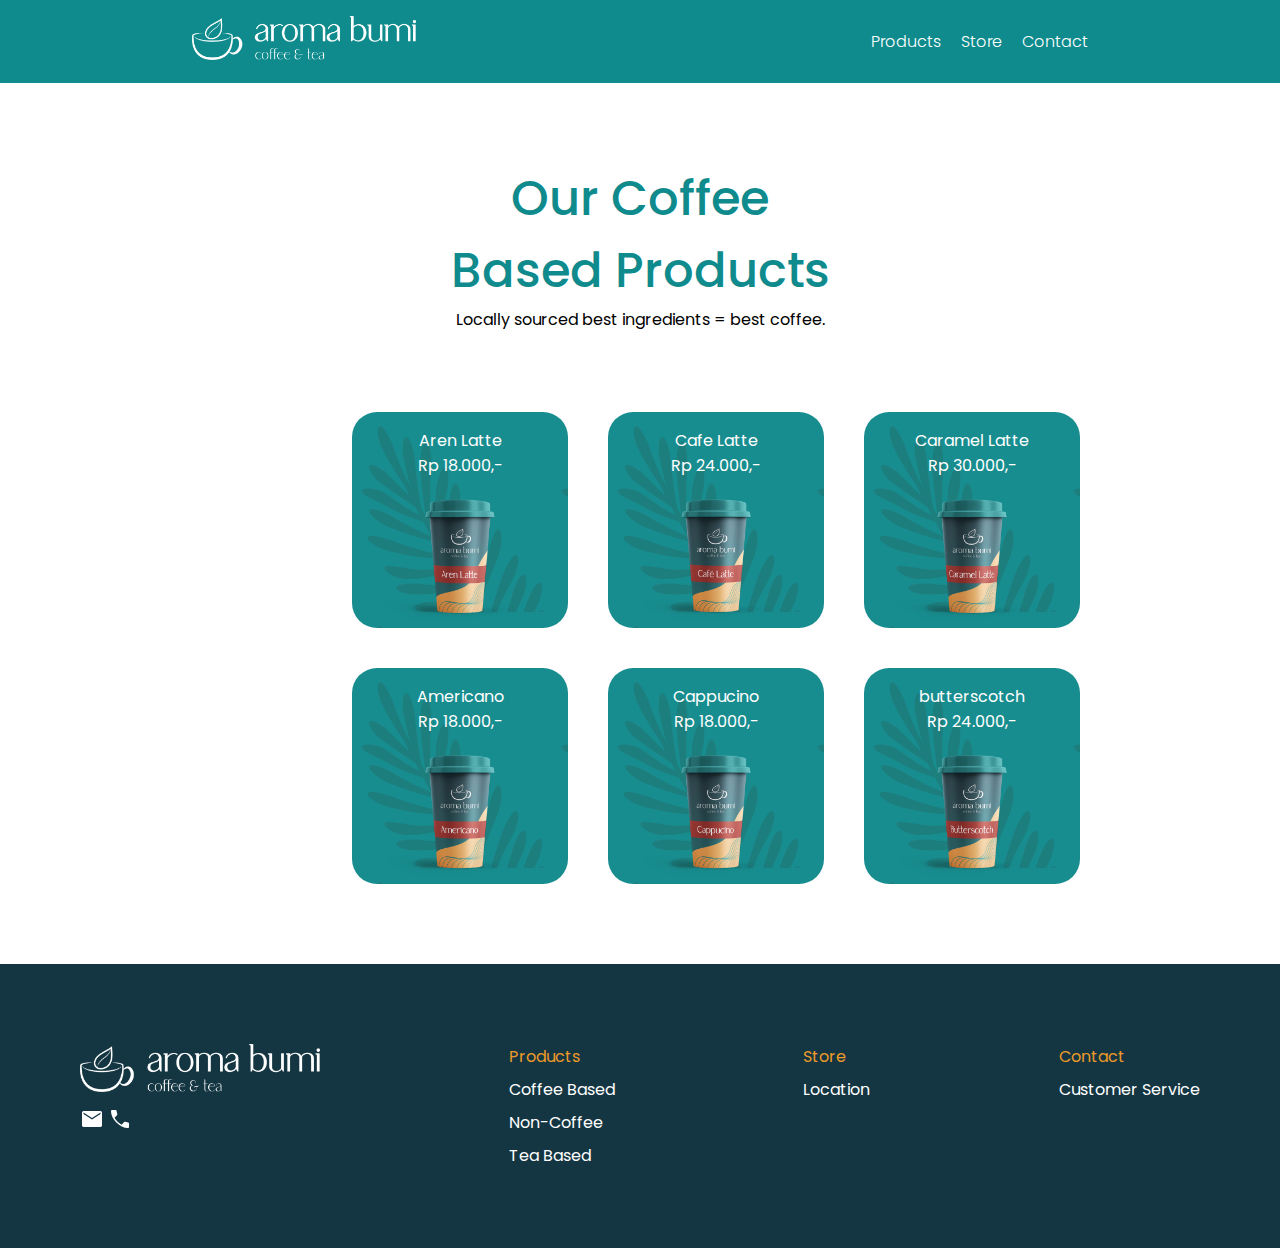
<file: menu.html>
<!DOCTYPE html>
<html lang="en">
  <head>
    <meta charset="UTF-8" />
    <meta name="viewport" content="width=device-width, initial-scale=1.0" />
    <title>Menu Aroma Bumi</title>
    <link rel="stylesheet" href="assets/styles/styles.css" />
  </head>
  <body>
    <nav class="navbar-two">
      <div class="container">
        <div class="navbar-brand">
          <img src="assets/images/Logo White.png" alt="aroma bumi's logo" />
        </div>
        <div class="navbar-nav">
          <a href="#">Products</a>
          <a href="#">Store</a>
          <a href="#">Contact</a>
        </div>
      </div>
    </nav>
    <section>
      <div class="container">
        <div class="title">
          <h1>Our Coffee Based Products</h1>
          <p>Locally sourced best ingredients = best coffee.</p>
        </div>
        <div class="gallery">
          <div class="bg-gallery">
            <p>Aren Latte</p>
            <p>Rp 18.000,-</p>
            <img src="assets/images/aren latte.png" alt="aren latte" />
          </div>
          <div class="bg-gallery">
            <p>Cafe Latte</p>
            <p>Rp 24.000,-</p>
            <img src="assets/images/cafe latte.png" alt="cafe latte" />
          </div>
          <div class="bg-gallery">
            <p>Caramel Latte</p>
            <p>Rp 30.000,-</p>
            <img src="assets/images/caramel latte.png" alt="caramel latte" />
          </div>
          <div class="bg-gallery">
            <p>Americano</p>
            <p>Rp 18.000,-</p>
            <img src="assets/images/americano.png" alt="americano" />
          </div>
          <div class="bg-gallery">
            <p>Cappucino</p>
            <p>Rp 18.000,-</p>
            <img src="assets/images/cappucino.png" alt="cappucino" />
          </div>
          <div class="bg-gallery">
            <p>butterscotch</p>
            <p>Rp 24.000,-</p>
            <img src="assets/images/butterscotch.png" alt="butterscotch" />
          </div>
        </div>
      </div>
    </section>

    <footer>
      <div class="container">
        <div class="profile">
          <img src="assets/images/Logo White.png" alt="aroma bumi's logo" />
          <div class="contacts">
            <img src="assets/images/MAIL ICON.svg" alt="mail icon" />
            <img src="assets/images/PHONE ICON.svg" alt="phone icon" />
          </div>
        </div>
        <div class="products">
          <p>Products</p>
          <ul>
            <li><a href="#">Coffee Based</a></li>
            <li><a href="#">Non-Coffee</a></li>
            <li><a href="#">Tea Based</a></li>
          </ul>
        </div>
        <div class="store">
          <p>Store</p>
          <a href="#">Location</a>
        </div>
        <div class="contact">
          <p>Contact</p>
          <a href="#">Customer Service</a>
        </div>
      </div>
    </footer>
  </body>
</html>
</file>
<file: assets/styles/styles.css>
@import url("https://fonts.googleapis.com/css2?family=Poppins:ital,wght@0,100;0,200;0,300;0,400;0,500;0,600;0,700;0,800;1,100;1,200;1,400;1,500;1,600;1,800&display=swap");
.card-image, section .container .card-image img, section .container .card:nth-child(1) .card-image img img, section .container .card-image .card:nth-child(1) img img, section .container .card:nth-child(1) .card-image img img img, section .container .card-image .card:nth-child(2) img img, section .container .card:nth-child(2) .card:nth-child(1) .card-image img img img, section .container .card:nth-child(1) .card-image img .card:nth-child(2) img img, section .container .card-image .card:nth-child(1) img .card:nth-child(2) img img, section .container .card:nth-child(1) .card-image img img .card:nth-child(2) img img, section .container .card:nth-child(1) .card:nth-child(2) .card-image img img img, section .container .card-image .card:nth-child(1) .card:nth-child(2) img img img, section .container .card:nth-child(1) .card:nth-child(2) .card-image img img img img, section .container .card:nth-child(1) .card-image img .card:nth-child(2) img img img, section .container .card:nth-child(2) .card-image img .card:nth-child(1) img img, section .container .card-image .card:nth-child(2) img .card:nth-child(1) img img, section .container .card:nth-child(2) .card:nth-child(1) .card-image img img .card:nth-child(1) img img, section .container .card:nth-child(1) .card-image img .card:nth-child(2) img .card:nth-child(1) img img, section .container .card-image .card:nth-child(1) img .card:nth-child(2) img img img, section .container .card:nth-child(1) .card-image img img .card:nth-child(2) img img img, section .container .card:nth-child(2) .card-image img img img, section .container .card-image .card:nth-child(2) img img img, section .container .card:nth-child(2) .card:nth-child(1) .card-image img img img img, section .container .card:nth-child(1) .card:nth-child(2) .card-image img img .card:nth-child(2) img img, section .container .card-image .card:nth-child(1) .card:nth-child(2) img img .card:nth-child(2) img img, section .container .card:nth-child(1) .card:nth-child(2) .card-image img img img .card:nth-child(2) img img, section .container .card:nth-child(1) .card-image img .card:nth-child(2) img img .card:nth-child(2) img img, section .container .card:nth-child(2) .card-image img .card:nth-child(1) img .card:nth-child(2) img img, section .container .card-image .card:nth-child(2) img .card:nth-child(1) img .card:nth-child(2) img img, section .container .card:nth-child(2) .card:nth-child(1) .card-image img img .card:nth-child(1) img .card:nth-child(2) img img, section .container .card:nth-child(1) .card-image img .card:nth-child(2) img .card:nth-child(1) img .card:nth-child(2) img img, section .container .card-image .card:nth-child(1) img .card:nth-child(2) img img .card:nth-child(2) img img, section .container .card:nth-child(1) .card-image img img .card:nth-child(2) img img .card:nth-child(2) img img, section .container .card-image img img, section .container .card-image .card:nth-child(1) img img img, section .container .card:nth-child(1) .card-image img img img img, section .container .card:nth-child(2) .card-image img, section .container .card:nth-child(2) .card-image img img, section .container .card-image .card:nth-child(2) img img, section .container .card:nth-child(2) .card:nth-child(1) .card-image img img img, section .container .card:nth-child(1) .card-image img .card:nth-child(2) img img, section .container .card:nth-child(2) .card-image .card:nth-child(1) img img img, section .container .card-image .card:nth-child(1) img .card:nth-child(2) img img, section .container .card:nth-child(2) .card:nth-child(1) .card-image img img img img, section .container .card:nth-child(1) .card-image img img .card:nth-child(2) img img, section .container .card-image .card:nth-child(2) img img img, section .container .card:nth-child(2) .card:nth-child(1) .card-image img img img img, section .container .card:nth-child(1) .card-image img .card:nth-child(2) img img img, section .container .card-image .card:nth-child(1) img .card:nth-child(2) img img img, section .container .card:nth-child(1) .card-image img img .card:nth-child(2) img img img, section .container .card:nth-child(1) .card:nth-child(2) .card-image img img img img, section .container .card-image .card:nth-child(1) .card:nth-child(2) img img img img, section .container .card:nth-child(1) .card:nth-child(2) .card-image img img img img img, section .container .card:nth-child(1) .card-image img .card:nth-child(2) img img img img, section .container .card:nth-child(2) .card-image img .card:nth-child(1) img img img, section .container .card-image .card:nth-child(2) img .card:nth-child(1) img img img, section .container .card:nth-child(2) .card:nth-child(1) .card-image img img .card:nth-child(1) img img img, section .container .card:nth-child(1) .card-image img .card:nth-child(2) img .card:nth-child(1) img img img, section .container .card-image .card:nth-child(1) img .card:nth-child(2) img img img img, section .container .card:nth-child(1) .card-image img img .card:nth-child(2) img img img img, section .container .card:nth-child(2) .card-image img img img img, section .container .card-image .card:nth-child(2) img img img img, section .container .card:nth-child(2) .card:nth-child(1) .card-image img img img img img, section .container .card:nth-child(1) .card:nth-child(2) .card-image img img .card:nth-child(2) img img img, section .container .card-image .card:nth-child(1) .card:nth-child(2) img img .card:nth-child(2) img img img, section .container .card:nth-child(1) .card:nth-child(2) .card-image img img img .card:nth-child(2) img img img, section .container .card:nth-child(1) .card-image img .card:nth-child(2) img img .card:nth-child(2) img img img, section .container .card:nth-child(2) .card-image img .card:nth-child(1) img .card:nth-child(2) img img img, section .container .card-image .card:nth-child(2) img .card:nth-child(1) img .card:nth-child(2) img img img, section .container .card:nth-child(2) .card:nth-child(1) .card-image img img .card:nth-child(1) img .card:nth-child(2) img img img, section .container .card:nth-child(1) .card-image img .card:nth-child(2) img .card:nth-child(1) img .card:nth-child(2) img img img, section .container .card-image .card:nth-child(1) img .card:nth-child(2) img img .card:nth-child(2) img img img, section .container .card:nth-child(1) .card-image img img .card:nth-child(2) img img .card:nth-child(2) img img img, section .container .card:nth-child(2) .card-image img img img, section .container .card-image img .card:nth-child(2) img img, section .container .card:nth-child(2) .card-image .card:nth-child(1) img img img img, section .container .card-image .card:nth-child(1) img img .card:nth-child(2) img img, section .container .card:nth-child(2) .card:nth-child(1) .card-image img img img img img, section .container .card:nth-child(1) .card-image img img img .card:nth-child(2) img img, section .container .card:nth-child(1) .card-image img, section .container .card:nth-child(1) .card-image img img, section .container .card-image .card:nth-child(1) img img, section .container .card:nth-child(1) .card-image img img img, section .container .card-image .card:nth-child(1) img img img, section .container .card:nth-child(1) .card-image img img img img, section .container .card:nth-child(1) .card-image .card:nth-child(2) img img img, section .container .card-image .card:nth-child(2) img .card:nth-child(1) img img, section .container .card:nth-child(2) .card:nth-child(1) .card-image img img img img, section .container .card:nth-child(1) .card-image img .card:nth-child(2) img img img, section .container .card-image .card:nth-child(1) img .card:nth-child(2) img img img, section .container .card:nth-child(1) .card-image img img .card:nth-child(2) img img img, section .container .card:nth-child(1) .card:nth-child(2) .card-image img img img img, section .container .card-image .card:nth-child(1) .card:nth-child(2) img img img img, section .container .card:nth-child(1) .card:nth-child(2) .card-image img img img img img, section .container .card:nth-child(1) .card-image img .card:nth-child(2) img img img img, section .container .card:nth-child(2) .card-image img .card:nth-child(1) img img img, section .container .card-image .card:nth-child(2) img .card:nth-child(1) img img img, section .container .card:nth-child(2) .card:nth-child(1) .card-image img img .card:nth-child(1) img img img, section .container .card:nth-child(1) .card-image img .card:nth-child(2) img .card:nth-child(1) img img img, section .container .card-image .card:nth-child(1) img .card:nth-child(2) img img img img, section .container .card:nth-child(1) .card-image img img .card:nth-child(2) img img img img, section .container .card:nth-child(1) .card:nth-child(2) .card-image img img img img, section .container .card:nth-child(2) .card-image img img .card:nth-child(1) img img, section .container .card:nth-child(1) .card-image .card:nth-child(2) img img img img, section .container .card-image .card:nth-child(2) img img .card:nth-child(1) img img, section .container .card:nth-child(2) .card:nth-child(1) .card-image img img img img img, section .container .card:nth-child(1) .card:nth-child(2) .card-image img img .card:nth-child(2) img img img, section .container .card-image .card:nth-child(1) .card:nth-child(2) img img .card:nth-child(2) img img img, section .container .card:nth-child(1) .card:nth-child(2) .card-image img img img .card:nth-child(2) img img img, section .container .card:nth-child(1) .card-image img .card:nth-child(2) img img .card:nth-child(2) img img img, section .container .card:nth-child(2) .card-image img .card:nth-child(1) img .card:nth-child(2) img img img, section .container .card-image .card:nth-child(2) img .card:nth-child(1) img .card:nth-child(2) img img img, section .container .card:nth-child(2) .card:nth-child(1) .card-image img img .card:nth-child(1) img .card:nth-child(2) img img img, section .container .card:nth-child(1) .card-image img .card:nth-child(2) img .card:nth-child(1) img .card:nth-child(2) img img img, section .container .card-image .card:nth-child(1) img .card:nth-child(2) img img .card:nth-child(2) img img img, section .container .card:nth-child(1) .card-image img img .card:nth-child(2) img img .card:nth-child(2) img img img, section .container .card:nth-child(1) .card-image img img img, section .container .card-image img .card:nth-child(1) img img, section .container .card-image .card:nth-child(1) img img img img, section .container .card:nth-child(1) .card-image img img img img img {
  border-radius: 1rem;
  -o-object-fit: cover;
     object-fit: cover;
}

* {
  margin: 0;
  padding: 0;
  box-sizing: border-box;
  font-family: "Poppins", sans-serif;
}

.navbar {
  min-height: 100vh;
  background-image: linear-gradient(rgba(0, 0, 0, 0.5), rgba(0, 0, 0, 0.5)), url("../images/Coffe Header.png");
  background-size: cover;
}
.navbar .container {
  display: flex;
  justify-content: space-between;
  align-items: center;
  flex-wrap: wrap;
  padding: 2rem 12rem;
}
.navbar .container .navbar-brand img {
  width: 15rem;
}
.navbar .container .navbar-nav a {
  display: inline-block;
  text-decoration: none;
  color: rgb(255, 255, 255);
}
.navbar .container .navbar-nav a:nth-child(-n+2) {
  margin: 0 2rem 0 0;
}
.navbar .container .navbar-nav a:hover {
  color: rgb(15, 139, 141);
  font-weight: 500;
}
.navbar .jumbotron {
  text-align: center;
  margin: 8% 0;
}
.navbar .jumbotron h1 {
  font-size: 4rem;
  color: rgb(255, 255, 255);
}
.navbar .jumbotron p {
  font-size: 1.5rem;
  color: rgb(255, 255, 255);
}

section .container {
  margin: 5rem 22rem;
}
section .container .card:nth-child(1) {
  display: flex;
  gap: 100px;
}
section .container .card:nth-child(1) .card-image img, section .container .card-image .card:nth-child(1) img img {
  width: 335px;
  height: 460px;
}
section .container .card:nth-child(1) .card-body h2 {
  padding-bottom: 1rem;
  width: -moz-max-content;
  width: max-content;
  color: rgb(15, 139, 141);
  border-bottom: 4px solid rgb(236, 154, 41);
}
section .container .card:nth-child(1) .card-body p {
  padding-top: 1rem;
}
section .container .card:nth-child(2) {
  display: flex;
  flex-direction: row-reverse;
  gap: 100px;
  margin: 5rem 0;
}
section .container .card:nth-child(2) .card-image img, section .container .card-image .card:nth-child(2) img img {
  width: 335px;
  height: 335px;
}
section .container .card:nth-child(2) .card-body h2 {
  padding-bottom: 1rem;
  width: -moz-max-content;
  width: max-content;
  color: rgb(15, 139, 141);
  border-bottom: 4px solid rgb(236, 154, 41);
}
section .container .card:nth-child(2) .card-body p {
  padding-top: 1rem;
}
section .container .card:nth-child(2) .card-body a {
  margin-top: 1rem;
  text-decoration: none;
  color: rgb(255, 255, 255);
  display: inline-block;
  padding: 0.5rem 2rem;
  background-color: rgb(168, 32, 26);
  border-radius: 50px;
  font-weight: 200;
}
section .container .card:nth-child(3) {
  display: flex;
  gap: 100px;
}
section .container .card-image img, section .container .card-image img img, section .container .card:nth-child(1) .card-image img img img, section .container .card-image .card:nth-child(1) img img img, section .container .card:nth-child(1) .card-image img img img img, section .container .card-image .card:nth-child(2) img img img, section .container .card:nth-child(2) .card:nth-child(1) .card-image img img img img, section .container .card:nth-child(1) .card-image img .card:nth-child(2) img img img, section .container .card-image .card:nth-child(1) img .card:nth-child(2) img img img, section .container .card:nth-child(1) .card-image img img .card:nth-child(2) img img img, section .container .card:nth-child(1) .card:nth-child(2) .card-image img img img img, section .container .card-image .card:nth-child(1) .card:nth-child(2) img img img img, section .container .card:nth-child(1) .card:nth-child(2) .card-image img img img img img, section .container .card:nth-child(1) .card-image img .card:nth-child(2) img img img img, section .container .card:nth-child(2) .card-image img .card:nth-child(1) img img img, section .container .card-image .card:nth-child(2) img .card:nth-child(1) img img img, section .container .card:nth-child(2) .card:nth-child(1) .card-image img img .card:nth-child(1) img img img, section .container .card:nth-child(1) .card-image img .card:nth-child(2) img .card:nth-child(1) img img img, section .container .card-image .card:nth-child(1) img .card:nth-child(2) img img img img, section .container .card:nth-child(1) .card-image img img .card:nth-child(2) img img img img, section .container .card:nth-child(2) .card-image img img img img, section .container .card-image .card:nth-child(2) img img img img, section .container .card:nth-child(2) .card:nth-child(1) .card-image img img img img img, section .container .card:nth-child(1) .card:nth-child(2) .card-image img img .card:nth-child(2) img img img, section .container .card-image .card:nth-child(1) .card:nth-child(2) img img .card:nth-child(2) img img img, section .container .card:nth-child(1) .card:nth-child(2) .card-image img img img .card:nth-child(2) img img img, section .container .card:nth-child(1) .card-image img .card:nth-child(2) img img .card:nth-child(2) img img img, section .container .card:nth-child(2) .card-image img .card:nth-child(1) img .card:nth-child(2) img img img, section .container .card-image .card:nth-child(2) img .card:nth-child(1) img .card:nth-child(2) img img img, section .container .card:nth-child(2) .card:nth-child(1) .card-image img img .card:nth-child(1) img .card:nth-child(2) img img img, section .container .card:nth-child(1) .card-image img .card:nth-child(2) img .card:nth-child(1) img .card:nth-child(2) img img img, section .container .card-image .card:nth-child(1) img .card:nth-child(2) img img .card:nth-child(2) img img img, section .container .card:nth-child(1) .card-image img img .card:nth-child(2) img img .card:nth-child(2) img img img, section .container .card-image img img img, section .container .card-image .card:nth-child(1) img img img img, section .container .card:nth-child(1) .card-image img img img img img, section .container .card:nth-child(1) .card-image img img, section .container .card:nth-child(1) .card-image img img img, section .container .card-image .card:nth-child(1) img img img, section .container .card:nth-child(1) .card-image img img img img, section .container .card-image .card:nth-child(1) img img img img, section .container .card:nth-child(1) .card-image img img img img img, section .container .card:nth-child(1) .card-image .card:nth-child(2) img img img img, section .container .card-image .card:nth-child(2) img .card:nth-child(1) img img img, section .container .card:nth-child(2) .card:nth-child(1) .card-image img img img img img, section .container .card:nth-child(1) .card-image img .card:nth-child(2) img img img img, section .container .card-image .card:nth-child(1) img .card:nth-child(2) img img img img, section .container .card:nth-child(1) .card-image img img .card:nth-child(2) img img img img, section .container .card:nth-child(1) .card:nth-child(2) .card-image img img img img img, section .container .card-image .card:nth-child(1) .card:nth-child(2) img img img img img, section .container .card:nth-child(1) .card:nth-child(2) .card-image img img img img img img, section .container .card:nth-child(1) .card-image img .card:nth-child(2) img img img img img, section .container .card:nth-child(2) .card-image img .card:nth-child(1) img img img img, section .container .card-image .card:nth-child(2) img .card:nth-child(1) img img img img, section .container .card:nth-child(2) .card:nth-child(1) .card-image img img .card:nth-child(1) img img img img, section .container .card:nth-child(1) .card-image img .card:nth-child(2) img .card:nth-child(1) img img img img, section .container .card-image .card:nth-child(1) img .card:nth-child(2) img img img img img, section .container .card:nth-child(1) .card-image img img .card:nth-child(2) img img img img img, section .container .card:nth-child(1) .card:nth-child(2) .card-image img img img img img, section .container .card:nth-child(2) .card-image img img .card:nth-child(1) img img img, section .container .card:nth-child(1) .card-image .card:nth-child(2) img img img img img, section .container .card-image .card:nth-child(2) img img .card:nth-child(1) img img img, section .container .card:nth-child(2) .card:nth-child(1) .card-image img img img img img img, section .container .card:nth-child(1) .card:nth-child(2) .card-image img img .card:nth-child(2) img img img img, section .container .card-image .card:nth-child(1) .card:nth-child(2) img img .card:nth-child(2) img img img img, section .container .card:nth-child(1) .card:nth-child(2) .card-image img img img .card:nth-child(2) img img img img, section .container .card:nth-child(1) .card-image img .card:nth-child(2) img img .card:nth-child(2) img img img img, section .container .card:nth-child(2) .card-image img .card:nth-child(1) img .card:nth-child(2) img img img img, section .container .card-image .card:nth-child(2) img .card:nth-child(1) img .card:nth-child(2) img img img img, section .container .card:nth-child(2) .card:nth-child(1) .card-image img img .card:nth-child(1) img .card:nth-child(2) img img img img, section .container .card:nth-child(1) .card-image img .card:nth-child(2) img .card:nth-child(1) img .card:nth-child(2) img img img img, section .container .card-image .card:nth-child(1) img .card:nth-child(2) img img .card:nth-child(2) img img img img, section .container .card:nth-child(1) .card-image img img .card:nth-child(2) img img .card:nth-child(2) img img img img, section .container .card:nth-child(1) .card-image img img img img, section .container .card-image img .card:nth-child(1) img img img, section .container .card-image .card:nth-child(1) img img img img img, section .container .card:nth-child(1) .card-image img img img img img img, section .container .card:nth-child(2) .card-image img img, section .container .card:nth-child(2) .card-image img img img, section .container .card-image .card:nth-child(2) img img img, section .container .card:nth-child(2) .card:nth-child(1) .card-image img img img img, section .container .card:nth-child(1) .card-image img .card:nth-child(2) img img img, section .container .card:nth-child(2) .card-image .card:nth-child(1) img img img img, section .container .card-image .card:nth-child(1) img .card:nth-child(2) img img img, section .container .card:nth-child(2) .card:nth-child(1) .card-image img img img img img, section .container .card:nth-child(1) .card-image img img .card:nth-child(2) img img img, section .container .card-image .card:nth-child(2) img img img img, section .container .card:nth-child(2) .card:nth-child(1) .card-image img img img img img, section .container .card:nth-child(1) .card-image img .card:nth-child(2) img img img img, section .container .card-image .card:nth-child(1) img .card:nth-child(2) img img img img, section .container .card:nth-child(1) .card-image img img .card:nth-child(2) img img img img, section .container .card:nth-child(1) .card:nth-child(2) .card-image img img img img img, section .container .card-image .card:nth-child(1) .card:nth-child(2) img img img img img, section .container .card:nth-child(1) .card:nth-child(2) .card-image img img img img img img, section .container .card:nth-child(1) .card-image img .card:nth-child(2) img img img img img, section .container .card:nth-child(2) .card-image img .card:nth-child(1) img img img img, section .container .card-image .card:nth-child(2) img .card:nth-child(1) img img img img, section .container .card:nth-child(2) .card:nth-child(1) .card-image img img .card:nth-child(1) img img img img, section .container .card:nth-child(1) .card-image img .card:nth-child(2) img .card:nth-child(1) img img img img, section .container .card-image .card:nth-child(1) img .card:nth-child(2) img img img img img, section .container .card:nth-child(1) .card-image img img .card:nth-child(2) img img img img img, section .container .card:nth-child(2) .card-image img img img img img, section .container .card-image .card:nth-child(2) img img img img img, section .container .card:nth-child(2) .card:nth-child(1) .card-image img img img img img img, section .container .card:nth-child(1) .card:nth-child(2) .card-image img img .card:nth-child(2) img img img img, section .container .card-image .card:nth-child(1) .card:nth-child(2) img img .card:nth-child(2) img img img img, section .container .card:nth-child(1) .card:nth-child(2) .card-image img img img .card:nth-child(2) img img img img, section .container .card:nth-child(1) .card-image img .card:nth-child(2) img img .card:nth-child(2) img img img img, section .container .card:nth-child(2) .card-image img .card:nth-child(1) img .card:nth-child(2) img img img img, section .container .card-image .card:nth-child(2) img .card:nth-child(1) img .card:nth-child(2) img img img img, section .container .card:nth-child(2) .card:nth-child(1) .card-image img img .card:nth-child(1) img .card:nth-child(2) img img img img, section .container .card:nth-child(1) .card-image img .card:nth-child(2) img .card:nth-child(1) img .card:nth-child(2) img img img img, section .container .card-image .card:nth-child(1) img .card:nth-child(2) img img .card:nth-child(2) img img img img, section .container .card:nth-child(1) .card-image img img .card:nth-child(2) img img .card:nth-child(2) img img img img, section .container .card:nth-child(2) .card-image img img img img, section .container .card-image img .card:nth-child(2) img img img, section .container .card:nth-child(2) .card-image .card:nth-child(1) img img img img img, section .container .card-image .card:nth-child(1) img img .card:nth-child(2) img img img, section .container .card:nth-child(2) .card:nth-child(1) .card-image img img img img img img, section .container .card:nth-child(1) .card-image img img img .card:nth-child(2) img img img {
  width: 453px;
  height: 453px;
}
section .container .card-body h2 {
  padding-bottom: 1rem;
  width: -moz-max-content;
  width: max-content;
  color: rgb(15, 139, 141);
  border-bottom: 4px solid rgb(236, 154, 41);
}
section .container .card-body p {
  padding-top: 1rem;
}
section .container .card-body a {
  margin-top: 1rem;
  text-decoration: none;
  color: rgb(255, 255, 255);
  display: inline-block;
  padding: 0.5rem 2rem;
  background-color: rgb(168, 32, 26);
  border-radius: 50px;
  font-weight: 200;
}
section .container h3 {
  font-size: 24px;
  text-align: center;
  color: rgb(15, 139, 141);
}
section .container h3 span {
  color: rgb(236, 154, 41);
  border-bottom: 1px solid rgb(236, 154, 41);
}
section .container .grid-container {
  margin-top: 3rem;
  display: grid;
  grid-template-columns: auto auto auto;
  gap: 25px 50px;
}
section .container .grid-container .grid-item img {
  width: 237px;
  height: 237px;
}
section .center-container {
  text-align: center;
}
section .center-container h4 {
  font-size: 24px;
  text-align: center;
  color: rgb(15, 139, 141);
}
section .center-container p {
  margin-top: 1rem;
}
section .center-container a {
  margin-top: 1rem;
  text-decoration: none;
  color: rgb(255, 255, 255);
  display: inline-block;
  padding: 0.5rem 2rem;
  background-color: rgb(168, 32, 26);
  border-radius: 50px;
  font-weight: 200;
}

footer .container {
  display: flex;
  justify-content: space-between;
  align-items: start;
  margin-top: 5rem;
  padding: 5rem 5rem;
  background-color: rgb(20, 54, 66);
}
footer .container .profile img:first-child {
  width: 15rem;
  filter: invert(0);
}
footer .container .profile .contacts {
  margin-top: 0.5rem;
}
footer .container .profile .contacts img {
  width: 1.5rem;
  filter: invert(1);
}
footer .container .products p {
  color: rgb(236, 154, 41);
  margin-bottom: 0.5rem;
}
footer .container .products ul li {
  list-style-type: none;
}
footer .container .products ul li a {
  text-decoration: none;
  color: rgb(255, 255, 255);
}
footer .container .products ul li:nth-child(-n+2) {
  margin-bottom: 0.5rem;
}
footer .container .store p {
  color: rgb(236, 154, 41);
  margin-bottom: 0.5rem;
}
footer .container .store a {
  text-decoration: none;
  color: rgb(255, 255, 255);
}
footer .container .contact p {
  color: rgb(236, 154, 41);
  margin-bottom: 0.5rem;
}
footer .container .contact a {
  text-decoration: none;
  color: rgb(255, 255, 255);
}

.navbar-two {
  background-color: rgb(15, 139, 141);
}
.navbar-two .container {
  padding: 1rem 12rem;
  display: flex;
  justify-content: space-between;
  align-items: center;
}
.navbar-two .container img {
  width: 14rem;
}
.navbar-two .container a {
  display: inline-block;
  color: rgb(255, 255, 255);
  text-decoration: none;
  margin-left: 1rem;
  font-weight: 300;
}

.container .title {
  text-align: center;
  margin: 5rem;
}
.container .title h1 {
  font-weight: 500;
  font-size: 3rem;
  color: rgb(15, 139, 141);
}
.container .gallery {
  display: grid;
  grid-template-columns: auto auto auto;
  gap: 40px;
}
.container .gallery .bg-gallery {
  padding: 1rem 0;
  width: 216px;
  height: 216px;
  background-image: url("../images/Coffee background.png");
  border-radius: 25px;
  text-align: center;
  color: rgb(255, 255, 255);
}
.container .gallery .bg-gallery img {
  width: 200px;
}/*# sourceMappingURL=styles.css.map */
</file>
